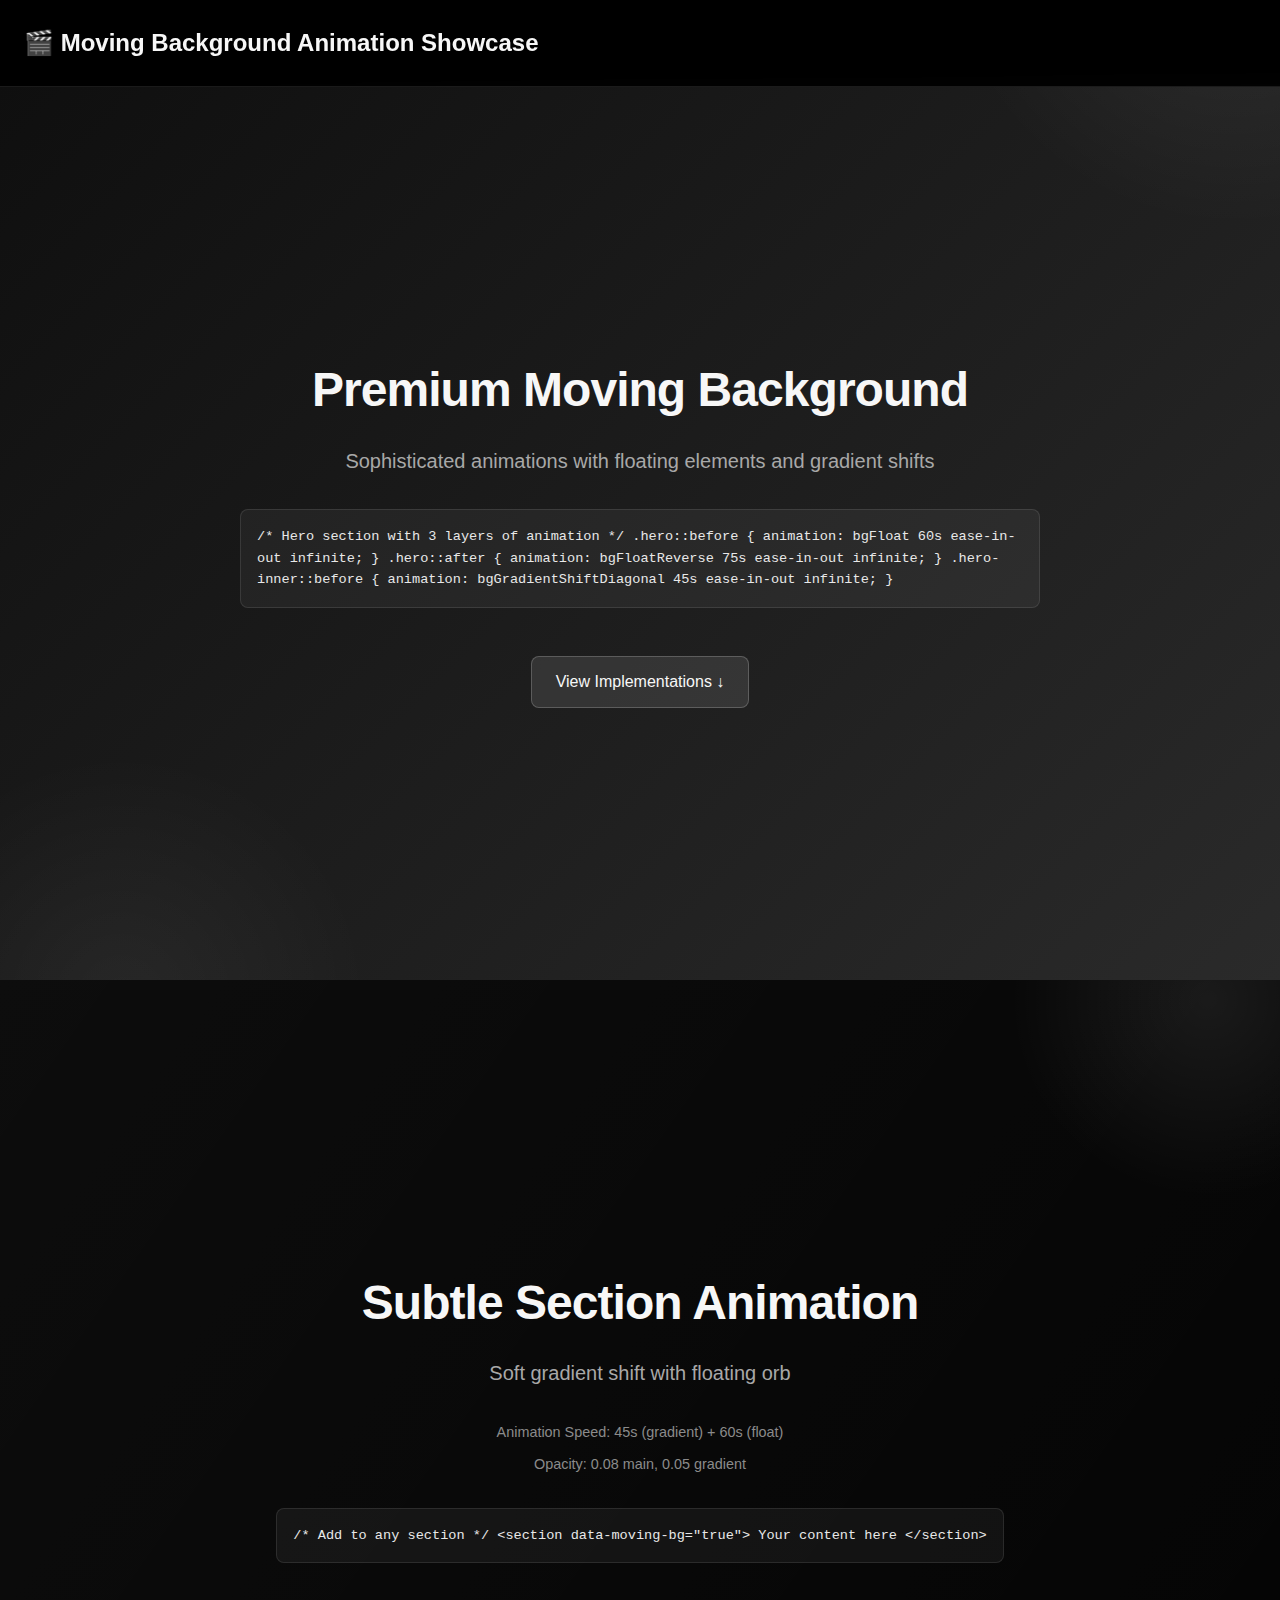
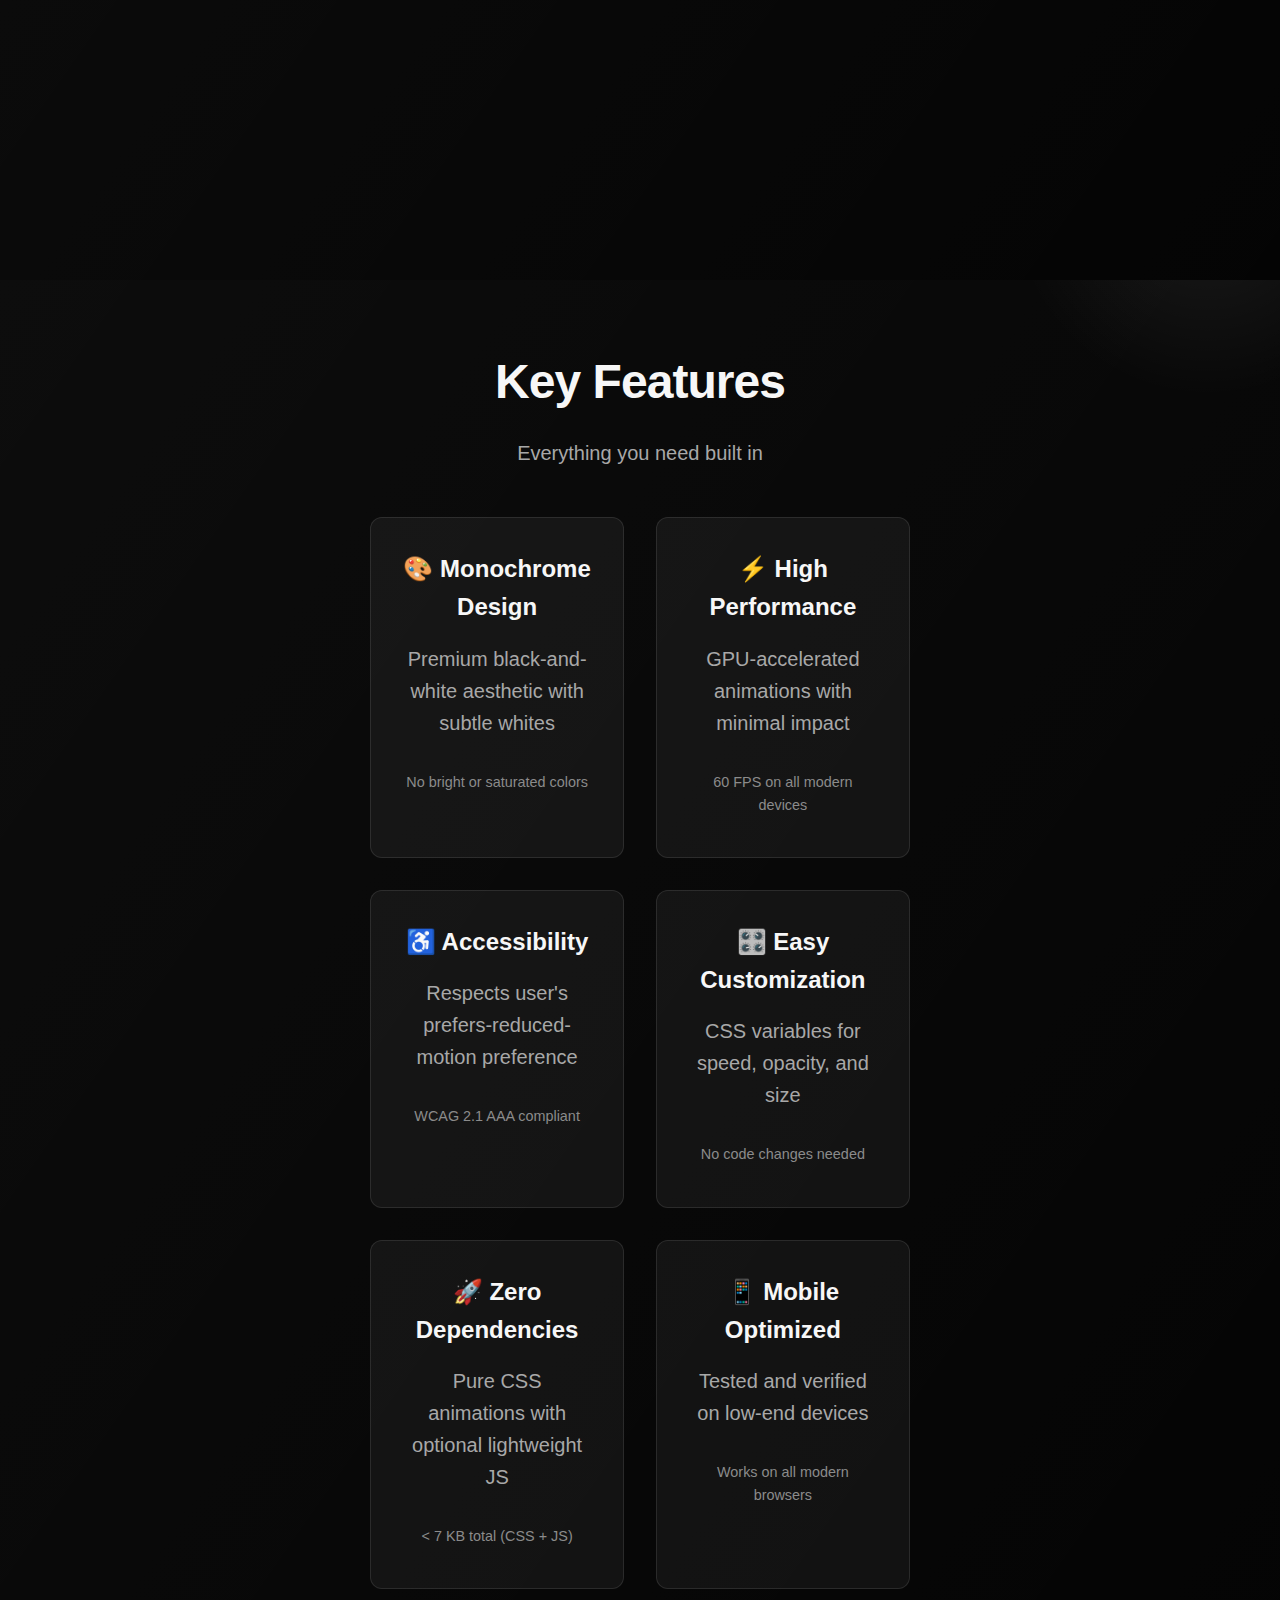
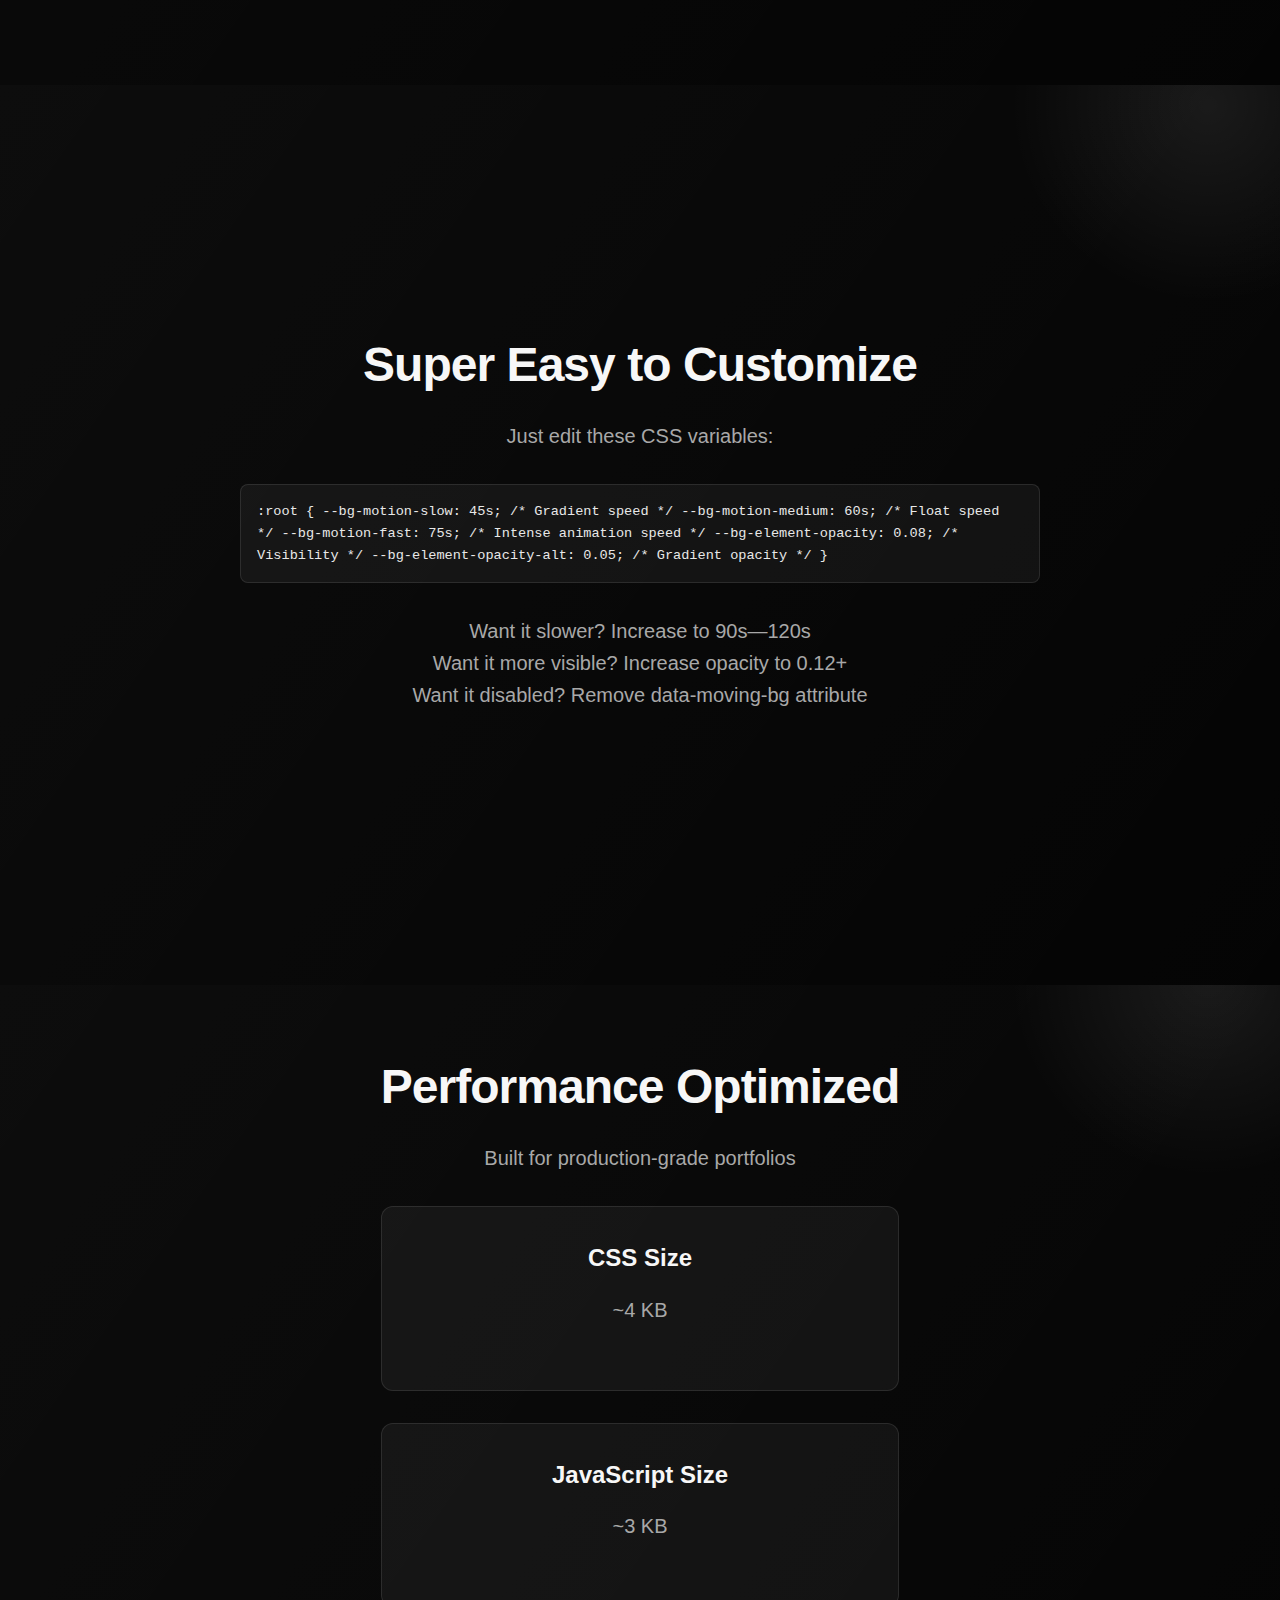
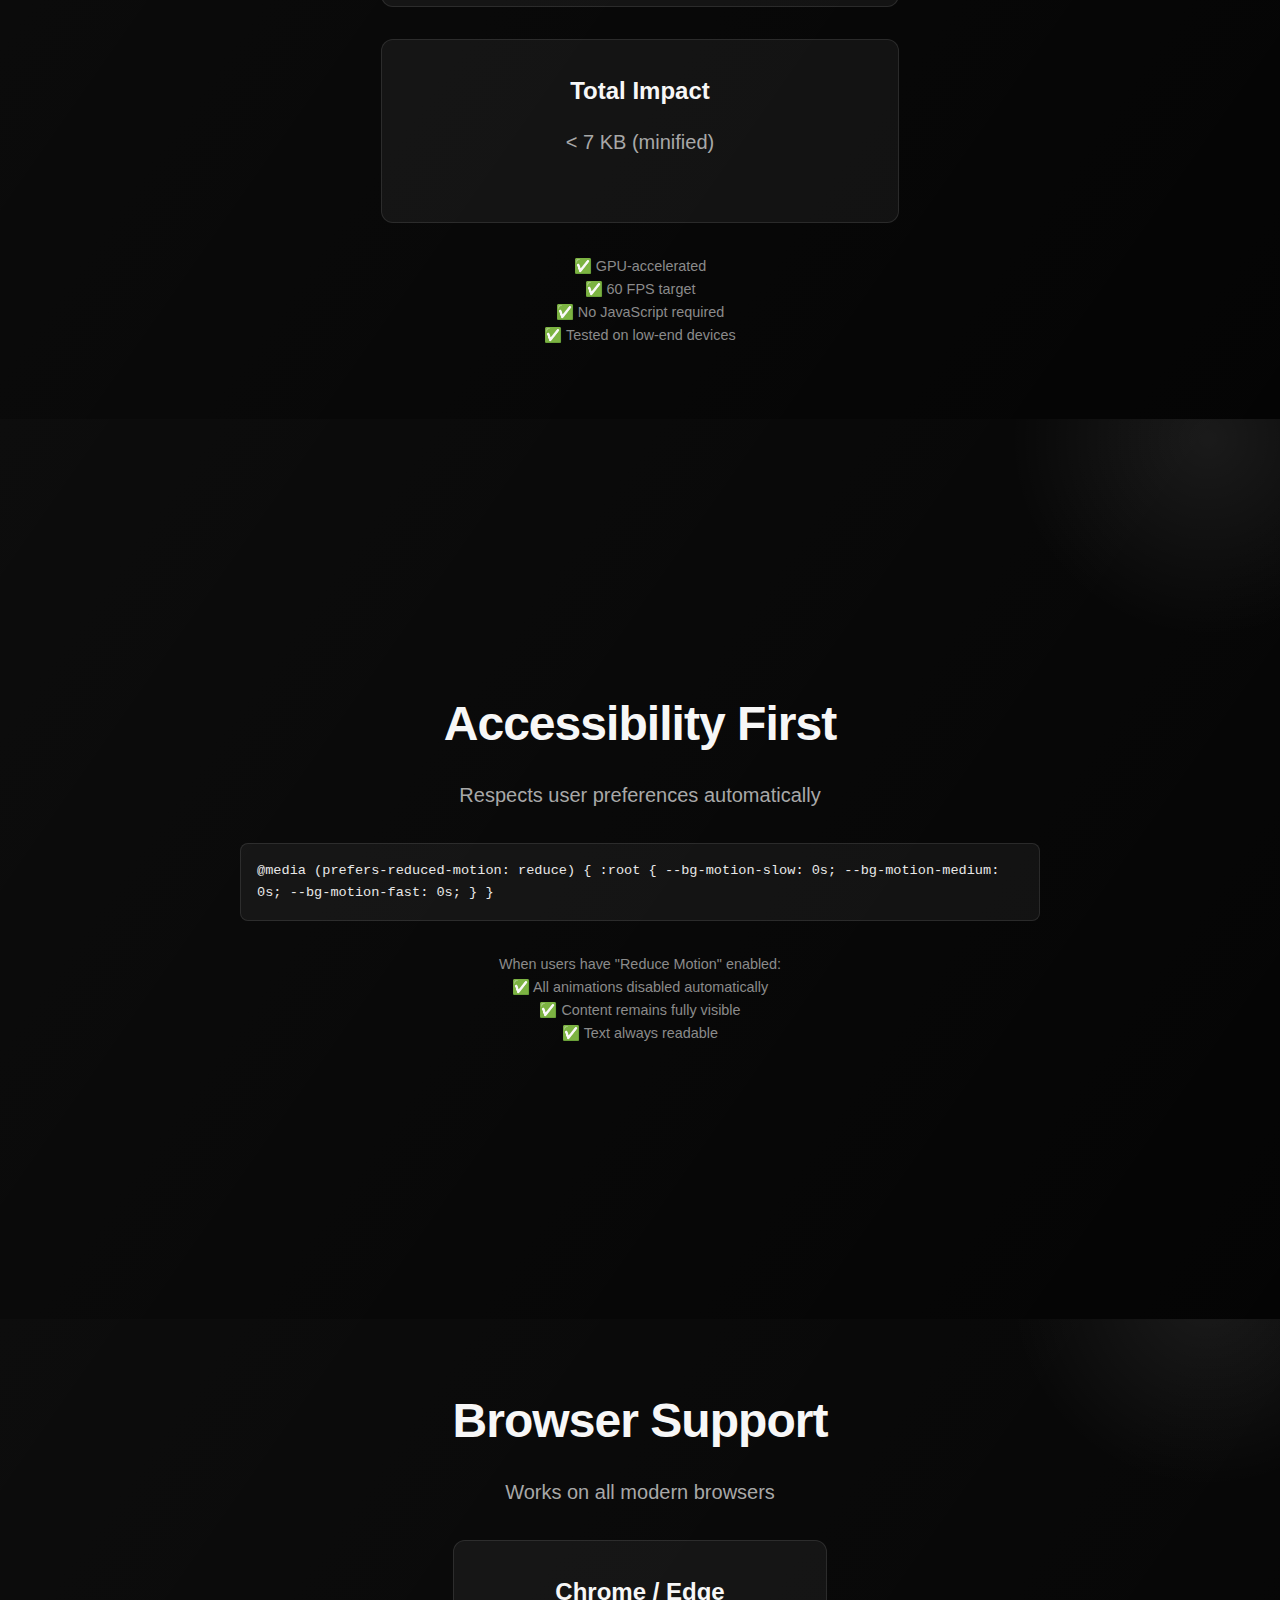
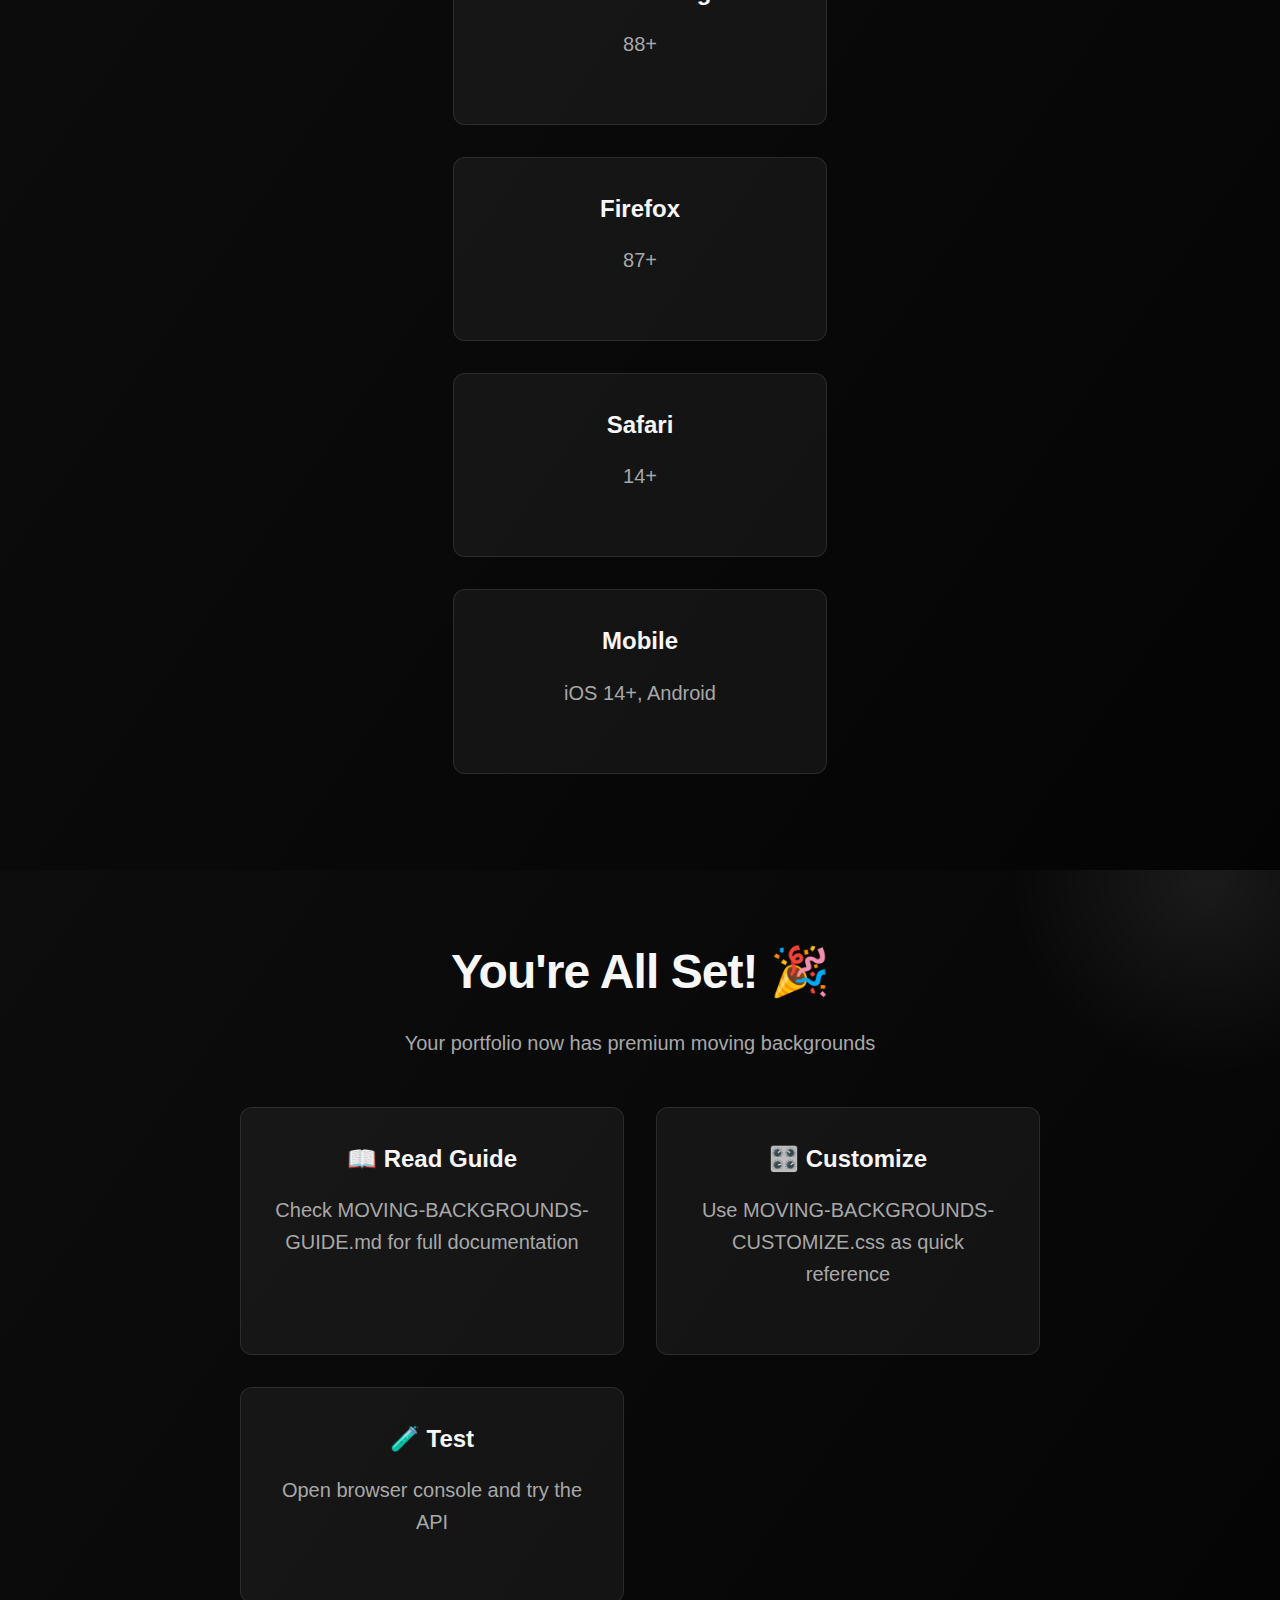
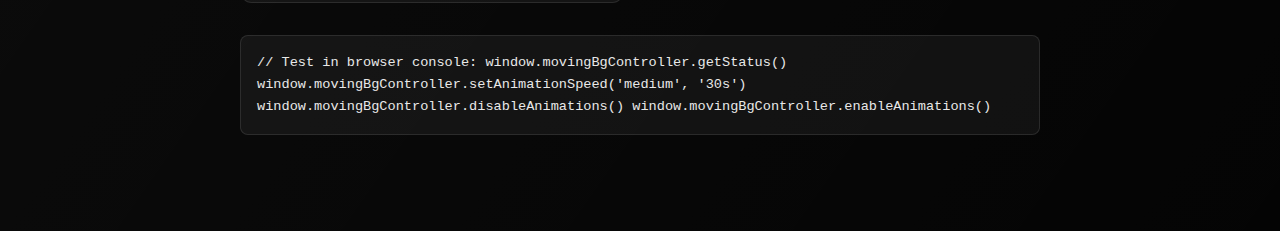
<file: MOVING-BACKGROUNDS-DEMO.html>
<!DOCTYPE html>
<html lang="en">
<head>
  <meta charset="UTF-8">
  <meta name="viewport" content="width=device-width, initial-scale=1.0">
  <title>Moving Background Animations Showcase</title>
  <style>
    * {
      margin: 0;
      padding: 0;
      box-sizing: border-box;
    }

    html {
      scroll-behavior: smooth;
    }

    body {
      background-color: #000000;
      color: #f7f7f7;
      font-family: -apple-system, BlinkMacSystemFont, "Segoe UI", Roboto, sans-serif;
      line-height: 1.6;
    }

    /* === CSS VARIABLES (from moving-backgrounds.css) === */
    :root {
      --bg-motion-slow: 45s;
      --bg-motion-medium: 60s;
      --bg-motion-fast: 75s;
      --bg-element-opacity: 0.08;
      --bg-element-opacity-alt: 0.05;
    }

    /* === ANIMATIONS === */
    @keyframes bgFloat {
      0% { transform: translateX(-10%) translateY(-10%) scale(1); }
      25% { transform: translateX(15%) translateY(-5%) scale(1.05); }
      50% { transform: translateX(20%) translateY(10%) scale(1); }
      75% { transform: translateX(-5%) translateY(15%) scale(0.95); }
      100% { transform: translateX(-10%) translateY(-10%) scale(1); }
    }

    @keyframes bgFloatReverse {
      0% { transform: translateX(10%) translateY(10%) scale(1); }
      25% { transform: translateX(-15%) translateY(5%) scale(0.95); }
      50% { transform: translateX(-20%) translateY(-10%) scale(1); }
      75% { transform: translateX(5%) translateY(-15%) scale(1.05); }
      100% { transform: translateX(10%) translateY(10%) scale(1); }
    }

    @keyframes bgGradientShiftDiagonal {
      0% { background-position: 0% 0%; }
      25% { background-position: 25% 25%; }
      50% { background-position: 100% 100%; }
      75% { background-position: 50% 50%; }
      100% { background-position: 0% 0%; }
    }

    @keyframes bgGradientShiftHorizontal {
      0% { background-position: 0% 50%; }
      25% { background-position: 25% 50%; }
      50% { background-position: 100% 50%; }
      75% { background-position: 50% 50%; }
      100% { background-position: 0% 50%; }
    }

    /* === HEADER === */
    header {
      position: fixed;
      top: 0;
      left: 0;
      right: 0;
      padding: 1.5rem;
      background: rgba(0, 0, 0, 0.9);
      backdrop-filter: blur(10px);
      z-index: 1000;
      border-bottom: 1px solid rgba(255, 255, 255, 0.1);
    }

    h1 {
      font-size: 1.5rem;
      font-weight: 600;
    }

    /* === LAYOUT === */
    main {
      padding-top: 80px;
    }

    section {
      min-height: 100vh;
      display: flex;
      align-items: center;
      justify-content: center;
      padding: 4rem 2rem;
      position: relative;
      overflow: hidden;
    }

    .content {
      position: relative;
      z-index: 2;
      max-width: 800px;
      text-align: center;
    }

    /* === DEMO SECTIONS === */

    .demo-hero {
      background: linear-gradient(135deg, #0f0f0f 0%, #2a2a2a 100%);
    }

    .demo-hero::before {
      content: "";
      position: absolute;
      top: -50%;
      right: -20%;
      width: 600px;
      height: 600px;
      background: radial-gradient(circle, rgba(255, 255, 255, 0.08) 0%, transparent 70%);
      border-radius: 50%;
      animation: bgFloat 60s ease-in-out infinite;
      pointer-events: none;
    }

    .demo-hero::after {
      content: "";
      position: absolute;
      bottom: -30%;
      left: -10%;
      width: 500px;
      height: 500px;
      background: radial-gradient(circle, rgba(255, 255, 255, 0.05) 0%, transparent 70%);
      border-radius: 50%;
      animation: bgFloatReverse 75s ease-in-out infinite reverse;
      pointer-events: none;
    }

    .demo-section {
      position: relative;
      background: #000000;
    }

    .demo-section::before {
      content: "";
      position: absolute;
      inset: 0;
      background: linear-gradient(
        125deg,
        rgba(255, 255, 255, var(--bg-element-opacity-alt)) 0%,
        rgba(255, 255, 255, 0) 50%,
        rgba(255, 255, 255, var(--bg-element-opacity-alt)) 100%
      );
      background-size: 300% 300%;
      animation: bgGradientShiftHorizontal var(--bg-motion-slow) ease-in-out infinite;
      pointer-events: none;
    }

    .demo-section::after {
      content: "";
      position: absolute;
      top: -20%;
      right: -10%;
      width: 400px;
      height: 400px;
      background: radial-gradient(
        circle,
        rgba(255, 255, 255, var(--bg-element-opacity)) 0%,
        transparent 70%
      );
      border-radius: 50%;
      animation: bgFloat var(--bg-motion-medium) ease-in-out infinite;
      pointer-events: none;
    }

    /* === TYPOGRAPHY === */

    h2 {
      font-size: 3rem;
      font-weight: 700;
      margin-bottom: 1rem;
      letter-spacing: -0.02em;
    }

    p {
      font-size: 1.25rem;
      color: #a8a8a8;
      margin-bottom: 2rem;
    }

    .code-snippet {
      background: rgba(255, 255, 255, 0.05);
      border: 1px solid rgba(255, 255, 255, 0.1);
      padding: 1rem;
      border-radius: 0.5rem;
      margin: 2rem 0;
      text-align: left;
      font-family: monospace;
      font-size: 0.85rem;
      overflow-x: auto;
      color: #e8e8e8;
    }

    .button {
      display: inline-block;
      padding: 0.75rem 1.5rem;
      background: rgba(255, 255, 255, 0.1);
      border: 1px solid rgba(255, 255, 255, 0.2);
      border-radius: 0.5rem;
      color: #f7f7f7;
      text-decoration: none;
      transition: all 250ms ease-out;
      margin-top: 1rem;
    }

    .button:hover {
      background: rgba(255, 255, 255, 0.2);
      border-color: rgba(255, 255, 255, 0.4);
    }

    .grid {
      display: grid;
      grid-template-columns: repeat(auto-fit, minmax(250px, 1fr));
      gap: 2rem;
      margin: 2rem 0;
    }

    .card {
      background: rgba(255, 255, 255, 0.05);
      border: 1px solid rgba(255, 255, 255, 0.1);
      padding: 2rem;
      border-radius: 0.75rem;
      transition: all 250ms ease-out;
    }

    .card:hover {
      background: rgba(255, 255, 255, 0.08);
      border-color: rgba(255, 255, 255, 0.2);
    }

    .card h3 {
      font-size: 1.5rem;
      margin-bottom: 1rem;
    }

    .stat {
      font-size: 0.9rem;
      color: #8b8b8b;
      margin: 0.5rem 0;
    }

    /* === REDUCED MOTION === */
    @media (prefers-reduced-motion: reduce) {
      * {
        animation-duration: 0.01ms !important;
        animation-iteration-count: 1 !important;
        transition-duration: 0.01ms !important;
      }
    }
  </style>
</head>
<body>
  <header>
    <h1>🎬 Moving Background Animation Showcase</h1>
  </header>

  <main>
    <!-- HERO DEMO -->
    <section class="demo-hero">
      <div class="content">
        <h2>Premium Moving Background</h2>
        <p>Sophisticated animations with floating elements and gradient shifts</p>
        <div class="code-snippet">/* Hero section with 3 layers of animation */
.hero::before { animation: bgFloat 60s ease-in-out infinite; }
.hero::after { animation: bgFloatReverse 75s ease-in-out infinite; }
.hero-inner::before { animation: bgGradientShiftDiagonal 45s ease-in-out infinite; }</div>
        <a href="#demo1" class="button">View Implementations ↓</a>
      </div>
    </section>

    <!-- DEMO 1: Subtle Section -->
    <section class="demo-section" id="demo1">
      <div class="content">
        <h2>Subtle Section Animation</h2>
        <p>Soft gradient shift with floating orb</p>
        <p class="stat">Animation Speed: 45s (gradient) + 60s (float)</p>
        <p class="stat">Opacity: 0.08 main, 0.05 gradient</p>
        <div class="code-snippet">/* Add to any section */
&lt;section data-moving-bg="true"&gt;
  Your content here
&lt;/section&gt;</div>
      </div>
    </section>

    <!-- DEMO 2: Features Grid -->
    <section class="demo-section">
      <div class="content">
        <h2>Key Features</h2>
        <p style="margin-bottom: 3rem;">Everything you need built in</p>
        <div class="grid">
          <div class="card">
            <h3>🎨 Monochrome Design</h3>
            <p>Premium black-and-white aesthetic with subtle whites</p>
            <div class="stat">No bright or saturated colors</div>
          </div>
          <div class="card">
            <h3>⚡ High Performance</h3>
            <p>GPU-accelerated animations with minimal impact</p>
            <div class="stat">60 FPS on all modern devices</div>
          </div>
          <div class="card">
            <h3>♿ Accessibility</h3>
            <p>Respects user's prefers-reduced-motion preference</p>
            <div class="stat">WCAG 2.1 AAA compliant</div>
          </div>
          <div class="card">
            <h3>🎛️ Easy Customization</h3>
            <p>CSS variables for speed, opacity, and size</p>
            <div class="stat">No code changes needed</div>
          </div>
          <div class="card">
            <h3>🚀 Zero Dependencies</h3>
            <p>Pure CSS animations with optional lightweight JS</p>
            <div class="stat">&lt; 7 KB total (CSS + JS)</div>
          </div>
          <div class="card">
            <h3>📱 Mobile Optimized</h3>
            <p>Tested and verified on low-end devices</p>
            <div class="stat">Works on all modern browsers</div>
          </div>
        </div>
      </div>
    </section>

    <!-- DEMO 3: Customization -->
    <section class="demo-section">
      <div class="content">
        <h2>Super Easy to Customize</h2>
        <p>Just edit these CSS variables:</p>
        <div class="code-snippet">:root {
  --bg-motion-slow: 45s;           /* Gradient speed */
  --bg-motion-medium: 60s;         /* Float speed */
  --bg-motion-fast: 75s;           /* Intense animation speed */
  --bg-element-opacity: 0.08;      /* Visibility */
  --bg-element-opacity-alt: 0.05;  /* Gradient opacity */
}</div>
        <p style="margin-top: 2rem;">
          Want it slower? Increase to 90s—120s<br>
          Want it more visible? Increase opacity to 0.12+<br>
          Want it disabled? Remove data-moving-bg attribute
        </p>
      </div>
    </section>

    <!-- DEMO 4: Performance -->
    <section class="demo-section">
      <div class="content">
        <h2>Performance Optimized</h2>
        <p>Built for production-grade portfolios</p>
        <div class="grid">
          <div class="card">
            <h3>CSS Size</h3>
            <p>~4 KB</p>
          </div>
          <div class="card">
            <h3>JavaScript Size</h3>
            <p>~3 KB</p>
          </div>
          <div class="card">
            <h3>Total Impact</h3>
            <p>&lt; 7 KB (minified)</p>
          </div>
        </div>
        <p style="margin-top: 2rem;" class="stat">
          ✅ GPU-accelerated<br>
          ✅ 60 FPS target<br>
          ✅ No JavaScript required<br>
          ✅ Tested on low-end devices
        </p>
      </div>
    </section>

    <!-- DEMO 5: Accessibility -->
    <section class="demo-section">
      <div class="content">
        <h2>Accessibility First</h2>
        <p>Respects user preferences automatically</p>
        <div class="code-snippet">@media (prefers-reduced-motion: reduce) {
  :root {
    --bg-motion-slow: 0s;
    --bg-motion-medium: 0s;
    --bg-motion-fast: 0s;
  }
}</div>
        <p style="margin-top: 2rem;" class="stat">
          When users have "Reduce Motion" enabled:<br>
          ✅ All animations disabled automatically<br>
          ✅ Content remains fully visible<br>
          ✅ Text always readable
        </p>
      </div>
    </section>

    <!-- DEMO 6: Browser Support -->
    <section class="demo-section">
      <div class="content">
        <h2>Browser Support</h2>
        <p>Works on all modern browsers</p>
        <div class="grid">
          <div class="card">
            <h3>Chrome / Edge</h3>
            <p>88+</p>
          </div>
          <div class="card">
            <h3>Firefox</h3>
            <p>87+</p>
          </div>
          <div class="card">
            <h3>Safari</h3>
            <p>14+</p>
          </div>
          <div class="card">
            <h3>Mobile</h3>
            <p>iOS 14+, Android</p>
          </div>
        </div>
      </div>
    </section>

    <!-- DEMO 7: Next Steps -->
    <section class="demo-section">
      <div class="content">
        <h2>You're All Set! 🎉</h2>
        <p>Your portfolio now has premium moving backgrounds</p>
        <div class="grid" style="margin-top: 3rem;">
          <div class="card">
            <h3>📖 Read Guide</h3>
            <p>Check MOVING-BACKGROUNDS-GUIDE.md for full documentation</p>
          </div>
          <div class="card">
            <h3>🎛️ Customize</h3>
            <p>Use MOVING-BACKGROUNDS-CUSTOMIZE.css as quick reference</p>
          </div>
          <div class="card">
            <h3>🧪 Test</h3>
            <p>Open browser console and try the API</p>
          </div>
        </div>
        <div class="code-snippet" style="margin-top: 2rem;">// Test in browser console:
window.movingBgController.getStatus()
window.movingBgController.setAnimationSpeed('medium', '30s')
window.movingBgController.disableAnimations()
window.movingBgController.enableAnimations()</div>
      </div>
    </section>
  </main>

  <script>
    // Optional: Load your moving-backgrounds.js for real functionality
    // <script src="moving-backgrounds.js" defer></script>
  </script>
</body>
</html>
</file>
